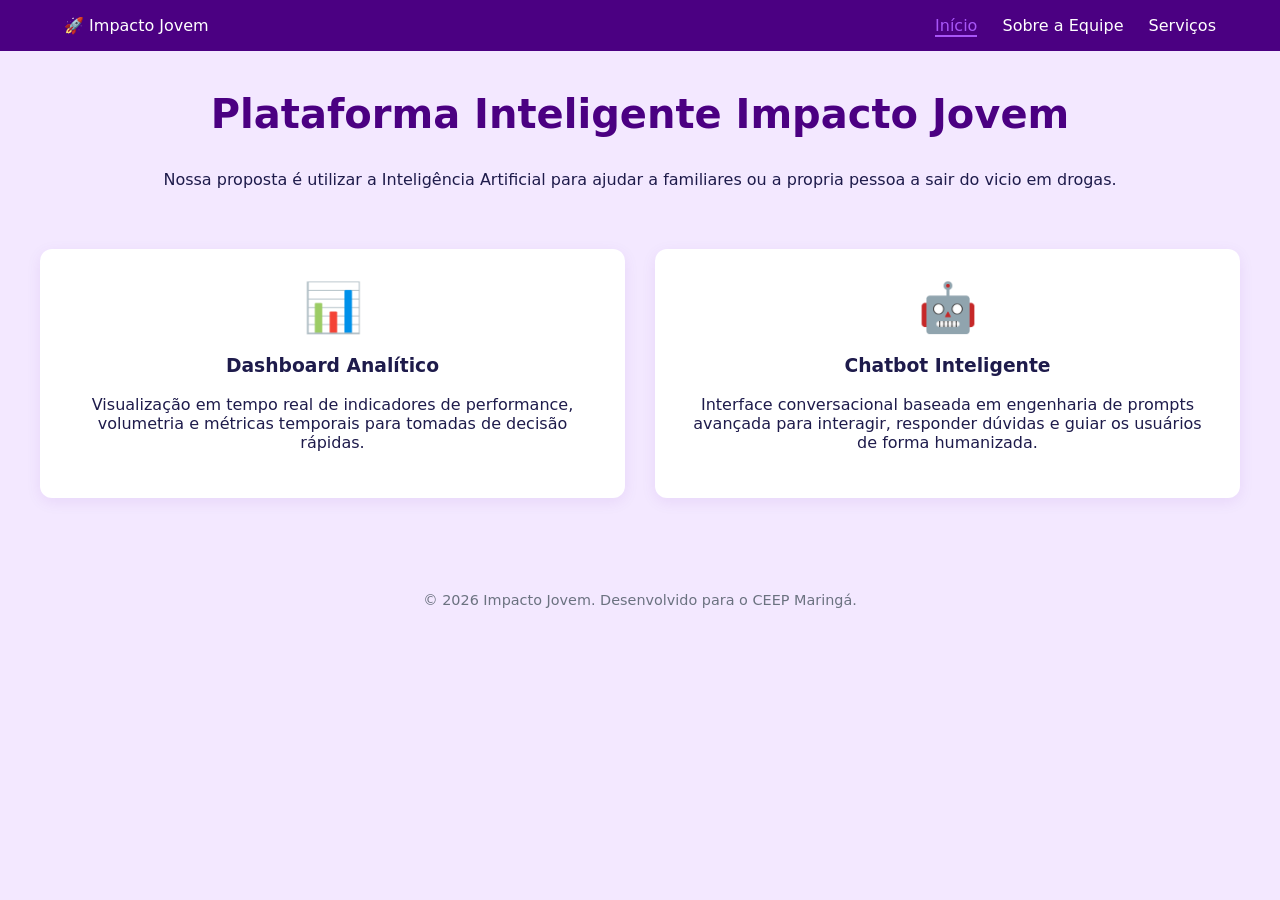
<file: frontend/paginas/index.html>
<!DOCTYPE html>
<html lang="pt-BR">
<head>
    <meta charset="UTF-8">
    <meta name="viewport" content="width=device-width, initial-scale=1.0">
    <title>Impacto Jovem - Home</title>
    <link rel="stylesheet" href="../css/base.css">
</head>
<body>
    <header class="main-header">
        <div class="logo">🚀 Impacto Jovem</div>
        <nav>
            <a href="index.html" class="active">Início</a>
            <a href="sobre.html">Sobre a Equipe</a>
                <a href="chatbot-servicos.html">Serviços</a>
    </nav>
    </header>

    <main class="container">
        <section class="hero-section">
            <h1>Plataforma Inteligente Impacto Jovem</h1>
            <p>Nossa proposta é utilizar a Inteligência Artificial para ajudar a familiares ou a propria pessoa a sair do vicio em drogas.</p>
        </section>

        <section class="features-grid">
            <div class="card">
                <div class="card-icon">📊</div>
                <h3>Dashboard Analítico</h3>
                <p>Visualização em tempo real de indicadores de performance, volumetria e métricas temporais para tomadas de decisão rápidas.</p>
            </div>

            <div class="card">
                <div class="card-icon">🤖</div>
                <h3>Chatbot Inteligente</h3>
                <p>Interface conversacional baseada em engenharia de prompts avançada para interagir, responder dúvidas e guiar os usuários de forma humanizada.</p>
            </div>
        </section>
    </main>

    <footer>
        <p>&copy; 2026 Impacto Jovem. Desenvolvido para o CEEP Maringá.</p>

</body>
</html>
</file>
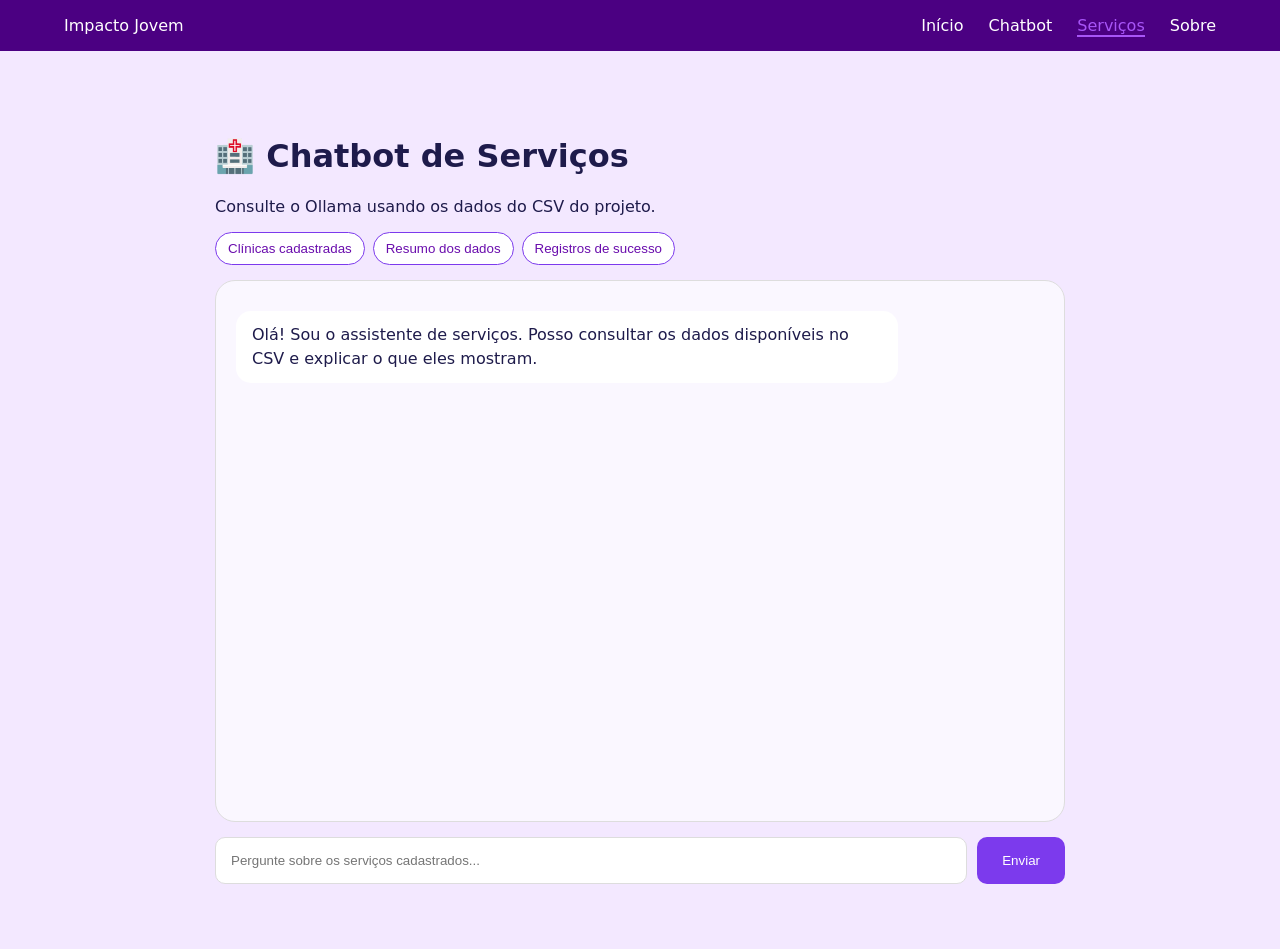
<file: frontend/paginas/chatbot-servicos.html>
<!DOCTYPE html>
<html lang="pt-BR">
<head>
    <meta charset="UTF-8">
    <meta name="viewport" content="width=device-width, initial-scale=1.0">
    <title>Impacto Jovem - Chatbot de Serviços</title>
    <link rel="stylesheet" href="../css/base.css">
    <style>
        .chat-container { max-width: 850px; margin: 45px auto; padding: 20px; }
        .chat-box { height: 500px; overflow-y: auto; padding: 20px; border-radius: 20px; background: rgba(255,255,255,.65); border: 1px solid #ddd; }
        .mensagem { padding: 12px 16px; margin: 10px 0; border-radius: 15px; max-width: 78%; white-space: pre-line; line-height: 1.5; }
        .usuario { margin-left: auto; background: #7c3aed; color: white; }
        .bot { margin-right: auto; background: white; color: #1e1b4b; }
        .chat-input { display: flex; gap: 10px; margin-top: 15px; }
        .chat-input input { flex: 1; padding: 15px; border-radius: 10px; border: 1px solid #ddd; }
        .chat-input button { padding: 15px 25px; border: none; border-radius: 10px; background: #7c3aed; color: white; cursor: pointer; }
        .atalhos { display:flex; flex-wrap:wrap; gap:8px; margin:15px 0; }
        .atalhos button { border:1px solid #7c3aed; background:white; color:#6a0dad; border-radius:20px; padding:8px 12px; cursor:pointer; }
    </style>
</head>
<body>
<header class="main-header">
    <div class="logo">Impacto Jovem</div>
    <nav>
        <a href="index.html">Início</a>
        <a href="chatbot.html">Chatbot</a>
        <a href="chatbot-servicos.html" class="active">Serviços</a>
        <a href="sobre.html">Sobre</a>
    </nav>
</header>
<main class="chat-container">
    <h1>🏥 Chatbot de Serviços</h1>
    <p>Consulte o Ollama usando os dados do CSV do projeto.</p>
    <div class="atalhos">
        <button onclick="usar('Quais clínicas estão cadastradas no CSV?')">Clínicas cadastradas</button>
        <button onclick="usar('Faça um resumo dos dados de atendimento.')">Resumo dos dados</button>
        <button onclick="usar('Quais registros possuem sucesso?')">Registros de sucesso</button>
    </div>
    <div id="chatBox" class="chat-box">
        <div class="mensagem bot">Olá! Sou o assistente de serviços. Posso consultar os dados disponíveis no CSV e explicar o que eles mostram.</div>
    </div>
    <div class="chat-input">
        <input id="mensagem" type="text" placeholder="Pergunte sobre os serviços cadastrados..." autocomplete="off">
        <button onclick="enviarMensagem()">Enviar</button>
    </div>
</main>
<script>
const API = "http://127.0.0.1:5000/chat-servicos";
const box = document.getElementById("chatBox");
const input = document.getElementById("mensagem");
function adicionarMensagem(texto, tipo) {
    const div = document.createElement("div");
    div.className = "mensagem " + tipo;
    div.textContent = texto;
    box.appendChild(div);
    box.scrollTop = box.scrollHeight;
}
async function enviarMensagem() {
    const mensagem = input.value.trim();
    if (!mensagem) return;
    adicionarMensagem(mensagem, "usuario");
    input.value = "";
    try {
        const r = await fetch(API, { method:"POST", headers:{"Content-Type":"application/json"}, body:JSON.stringify({mensagem}) });
        const dados = await r.json();
        adicionarMensagem(dados.resposta || dados.erro || "Sem resposta.", "bot");
    } catch (e) {
        adicionarMensagem("Não consegui conectar ao Flask. Inicie o backend e verifique se o Ollama está funcionando.", "bot");
    }
}
function usar(texto) { input.value = texto; enviarMensagem(); }
input.addEventListener("keydown", e => { if (e.key === "Enter") enviarMensagem(); });
</script>
</body>
</html>
</file>
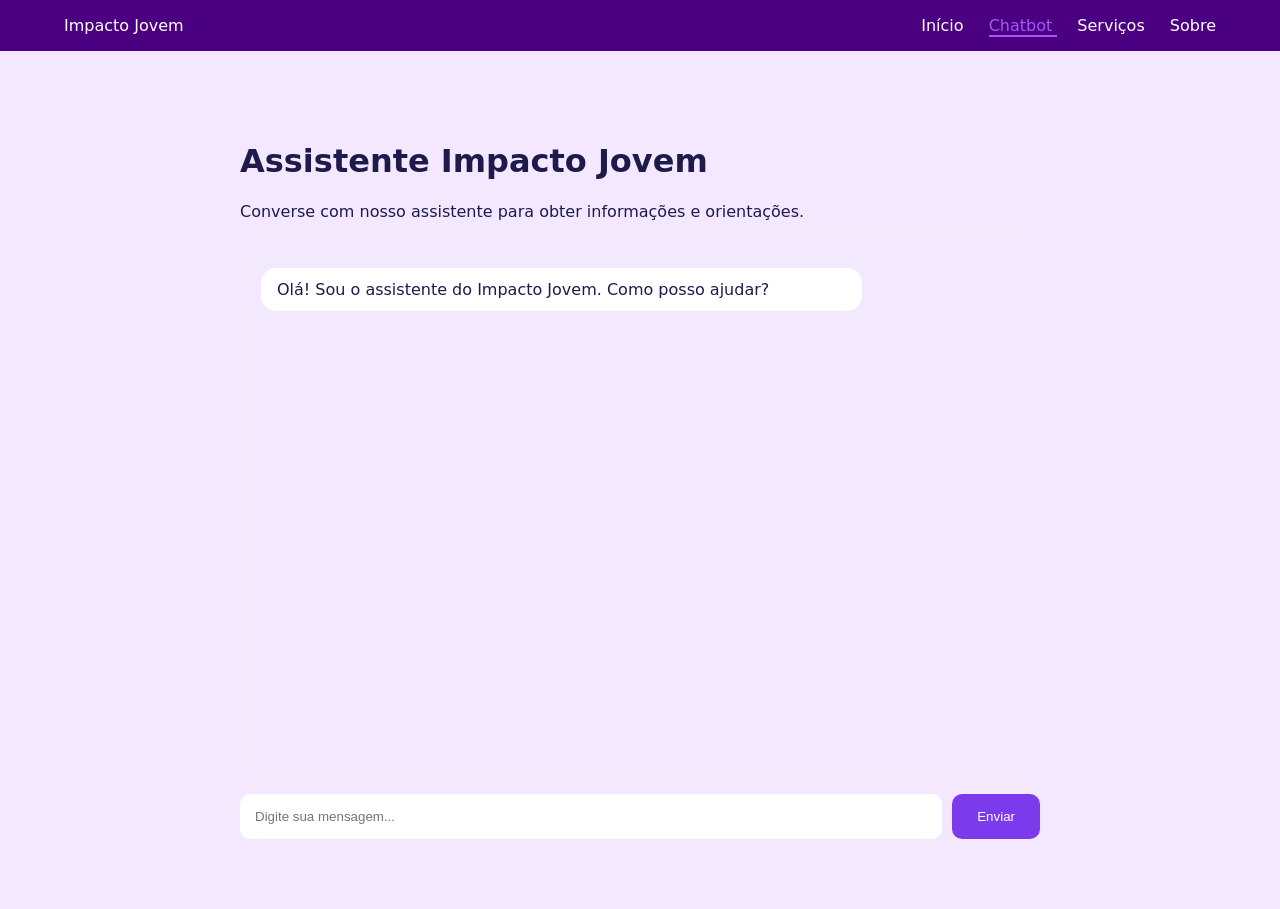
<file: frontend/paginas/chatbot.html>
<!DOCTYPE html>
<html lang="pt-BR">

<head>
    <meta charset="UTF-8">
    <meta name="viewport" content="width=device-width, initial-scale=1.0">

    <title>Impacto Jovem - Chatbot</title>

    <link rel="stylesheet" href="../css/base.css">

    <style>

        .chat-container {
            max-width: 800px;
            margin: 50px auto;
            padding: 20px;
        }

        .chat-box {
            height: 500px;
            overflow-y: auto;
            padding: 20px;
            border-radius: 20px;
            background: rgba(255,255,255,0.06);
            border: 1px solid rgba(255,255,255,0.1);
        }

        .mensagem {
            padding: 12px 16px;
            margin: 10px 0;
            border-radius: 15px;
            max-width: 75%;
        }

        .usuario {
            margin-left: auto;
            background: #7c3aed;
        }

        .bot {
            margin-right: auto;
            background: #ffffff;
        }

        .chat-input {
            display: flex;
            gap: 10px;
            margin-top: 15px;
        }

        .chat-input input {
            flex: 1;
            padding: 15px;
            border-radius: 10px;
            border: none;
        }

        .chat-input button {
            padding: 15px 25px;
            border: none;
            border-radius: 10px;
            background: #7c3aed;
            color: white;
            cursor: pointer;
        }

    </style>
</head>

<body>

<header class="main-header">

    <div class="logo">
        Impacto Jovem
    </div>

    <nav>
        <a href="index.html">Início</a>
        <a href="chatbot.html" class="active">
            Chatbot
        </a>
        <a href="chatbot-servicos.html">
            Serviços
        </a>
        <a href="sobre.html">
            Sobre
        </a>
    </nav>

</header>


<main class="chat-container">

    <h1>Assistente Impacto Jovem</h1>

    <p>
        Converse com nosso assistente para obter informações
        e orientações.
    </p>


    <div id="chatBox" class="chat-box">

        <div class="mensagem bot">
            Olá! Sou o assistente do Impacto Jovem.
            Como posso ajudar?
        </div>

    </div>


    <div class="chat-input">

        <input
            type="text"
            id="mensagem"
            placeholder="Digite sua mensagem..."
        >

        <button onclick="enviarMensagem()">
            Enviar
        </button>

    </div>

</main>


<script>

async function enviarMensagem() {

    const input = document.getElementById("mensagem");

    const mensagem = input.value.trim();

    if (!mensagem) {
        return;
    }

    adicionarMensagem(
        mensagem,
        "usuario"
    );

    input.value = "";

    try {

        const resposta = await fetch(
            "http://127.0.0.1:5000/chat",
            {
                method: "POST",

                headers: {
                    "Content-Type": "application/json"
                },

                body: JSON.stringify({
                    mensagem: mensagem
                })
            }
        );

        const dados = await resposta.json();

        adicionarMensagem(
            dados.resposta,
            "bot"
        );

    } catch (erro) {

        adicionarMensagem(
            "Não consegui conectar ao servidor.",
            "bot"
        );

    }

}


function adicionarMensagem(
    texto,
    tipo
) {

    const chatBox =
        document.getElementById("chatBox");

    const div =
        document.createElement("div");

    div.className =
        "mensagem " + tipo;

    div.textContent =
        texto;

    chatBox.appendChild(div);

    chatBox.scrollTop =
        chatBox.scrollHeight;
}

</script>

</body>

</html>
</file>
<file: frontend/css/base.css>
:root {
    --primary: #4B0082;      /* Roxo Escuro / Indigo */
    --secondary: #6A0DAD;    /* Roxo Vibrante */
    --accent: #A855F7;       /* Roxo Neon / Lilás Vivo */
    --dark: #1E1B4B;         /* Roxo Quase Preto para textos */
    --light: #F3E8FF;        /* Lilás Bem Claro para o fundo do site */
    --white: #FFFFFF;        /* Branco puro para os cards e textos no topo */
}

body {
    font-family: 'Segoe UI', system-ui, sans-serif;
    background-color: var(--light);
    color: var(--dark);
    margin: 0;
    padding: 0;
}

.main-header {
    background-color: var(--primary);
    color: var(--white);
    display: flex;
    justify-content: space-between;
    align-items: center;
    padding: 1rem 5%;
}

.main-header nav a {
    color: var(--white);
    text-decoration: none;
    margin-left: 20px;
    font-weight: 500;
    transition: color 0.2s;
}

.main-header nav a:hover {
    color: var(--accent);
}

.main-header nav a.active {
    color: var(--accent);
    border-bottom: 2px solid var(--accent);
}

.container {
    max-width: 1200px;
    margin: 40px auto;
    padding: 0 20px;
}

.hero-section {
    text-align: center;
    margin-bottom: 60px;
}

.hero-section h1 {
    color: var(--primary);
    font-size: 2.5rem;
}

.features-grid {
    display: grid;
    grid-template-columns: repeat(auto-fit, minmax(300px, 1fr));
    gap: 30px;
}

.card {
    background: var(--white);
    padding: 30px;
    border-radius: 12px;
    box-shadow: 0 4px 15px rgba(106, 13, 173, 0.08); /* Sombra levemente arroxeada */
    text-align: center;
    transition: transform 0.2s, box-shadow 0.2s;
}

.card:hover {
    transform: translateY(-5px);
    box-shadow: 0 8px 25px rgba(106, 13, 173, 0.15);
}

.card-icon {
    font-size: 3rem;
    margin-bottom: 15px;
    color: var(--secondary); /* Garante que os ícones usem o tom roxo */
}

footer {
    text-align: center;
    padding: 20px;
    color: #6B7280;
    font-size: 0.9rem;
    margin-top: 60px;
}
:root {
    --primary: #4B0082;      /* Roxo Escuro / Indigo */
    --secondary: #6A0DAD;    /* Roxo Vibrante */
    --accent: #A855F7;       /* Roxo Neon / Lilás Vivo */
    --dark: #1E1B4B;         /* Roxo Quase Preto para textos */
    --light: #F3E8FF;        /* Lilás Bem Claro para o fundo do site */
    --white: #FFFFFF;        /* Branco puro para os cards e textos no topo */
}

body {
    font-family: 'Segoe UI', system-ui, sans-serif;
    background-color: var(--light);
    color: var(--dark);
    margin: 0;
    padding: 0;
}

.main-header {
    background-color: var(--primary);
    color: var(--white);
    display: flex;
    justify-content: space-between;
    align-items: center;
    padding: 1rem 5%;
}

.main-header nav a {
    color: var(--white);
    text-decoration: none;
    margin-left: 20px;
    font-weight: 500;
    transition: color 0.2s;
}

.main-header nav a:hover {
    color: var(--accent);
}

.main-header nav a.active {
    color: var(--accent);
    border-bottom: 2px solid var(--accent);
}

.container {
    max-width: 1200px;
    margin: 40px auto;
    padding: 0 20px;
}

.hero-section {
    text-align: center;
    margin-bottom: 60px;
}

.hero-section h1 {
    color: var(--primary);
    font-size: 2.5rem;
}

.features-grid {
    display: grid;
    grid-template-columns: repeat(auto-fit, minmax(300px, 1fr));
    gap: 30px;
}

.card {
    background: var(--white);
    padding: 30px;
    border-radius: 12px;
    box-shadow: 0 4px 15px rgba(106, 13, 173, 0.08); /* Sombra levemente arroxeada */
    text-align: center;
    transition: transform 0.2s, box-shadow 0.2s;
}

.card:hover {
    transform: translateY(-5px);
    box-shadow: 0 8px 25px rgba(106, 13, 173, 0.15);
}

.card-icon {
    font-size: 3rem;
    margin-bottom: 15px;
    color: var(--secondary); /* Garante que os ícones usem o tom roxo */
}

footer {
    text-align: center;
    padding: 20px;
    color: #6B7280;
    font-size: 0.9rem;
    margin-top: 60px;
}
</file>
